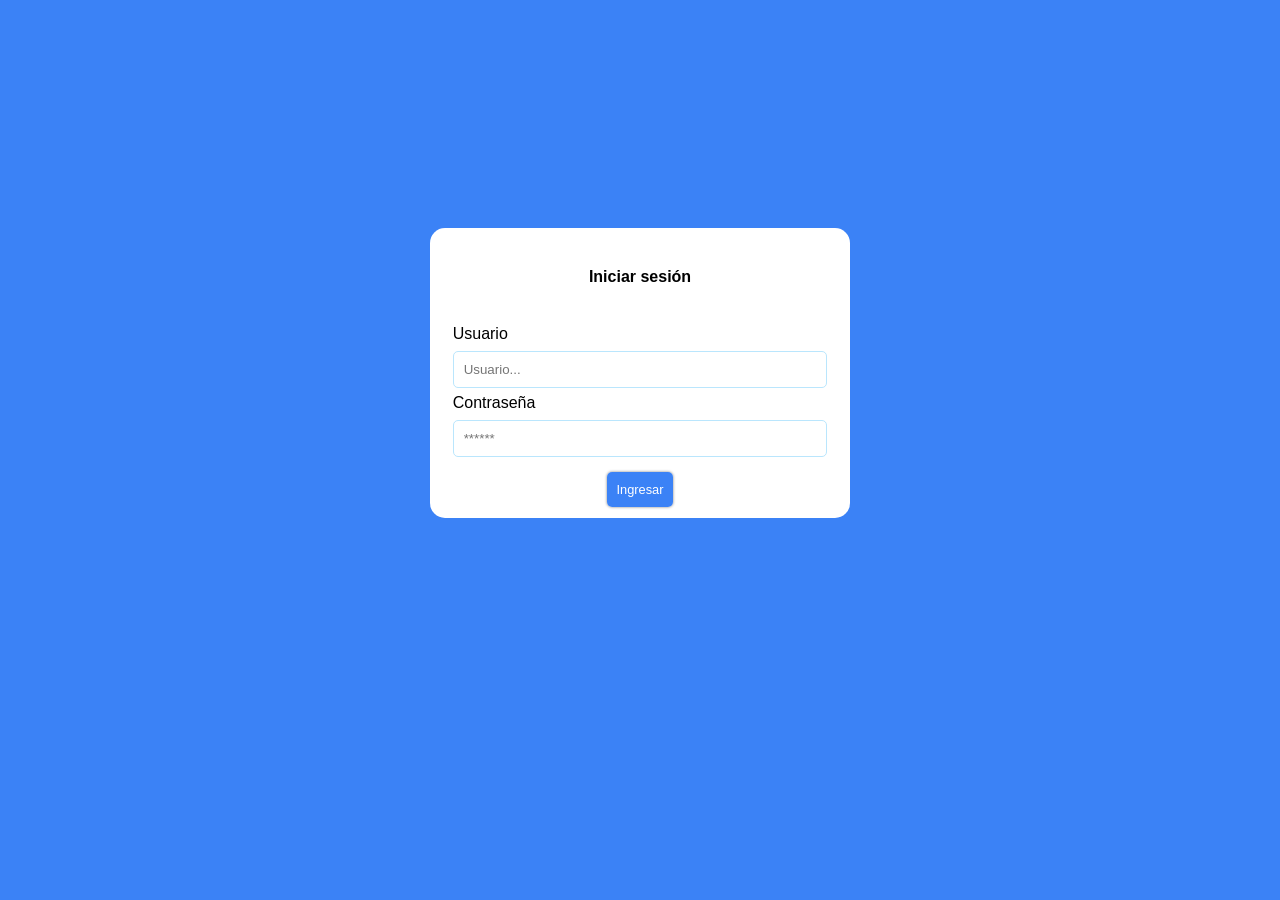
<file: login.html>
<!DOCTYPE html>
<html lang="es">
<head>
    <meta charset="UTF-8">
    <meta name="viewport" content="width=device-width, initial-scale=1.0">
    <title>Login</title>

    <link rel="stylesheet" href="css/estilos.css">

    <link rel="stylesheet" href="https://maxcdn.bootstrapcdn.com/font-awesome/4.7.0/css/font-awesome.min.css">
</head>
<body class="bg-blue">

    <div class="row">
        <div class="col"></div>
        <div class="col">
            <div class="card card-login txt-black">
                <div class="card-body">
                    <h4 class="center">Iniciar sesión</h4>
                    <br><br>
                    <div class="form-group">
                        <label for="usuario">Usuario</label>
                        <input type="text" id="usuario" class="form" placeholder="Usuario...">
                    </div>

                    <div class="form-group">
                        <label for="contrasena">Contraseña</label>
                        <input type="password" id="contrasena" class="form" placeholder="******">
                    </div>

                    <div class="center">
                        <a href="index.html" class="btn btn-nuevo">Ingresar</a>
                    </div>

                </div>
            </div>
        </div>
        <div class="col"></div>
    </div>

</body>
</html>
</file>
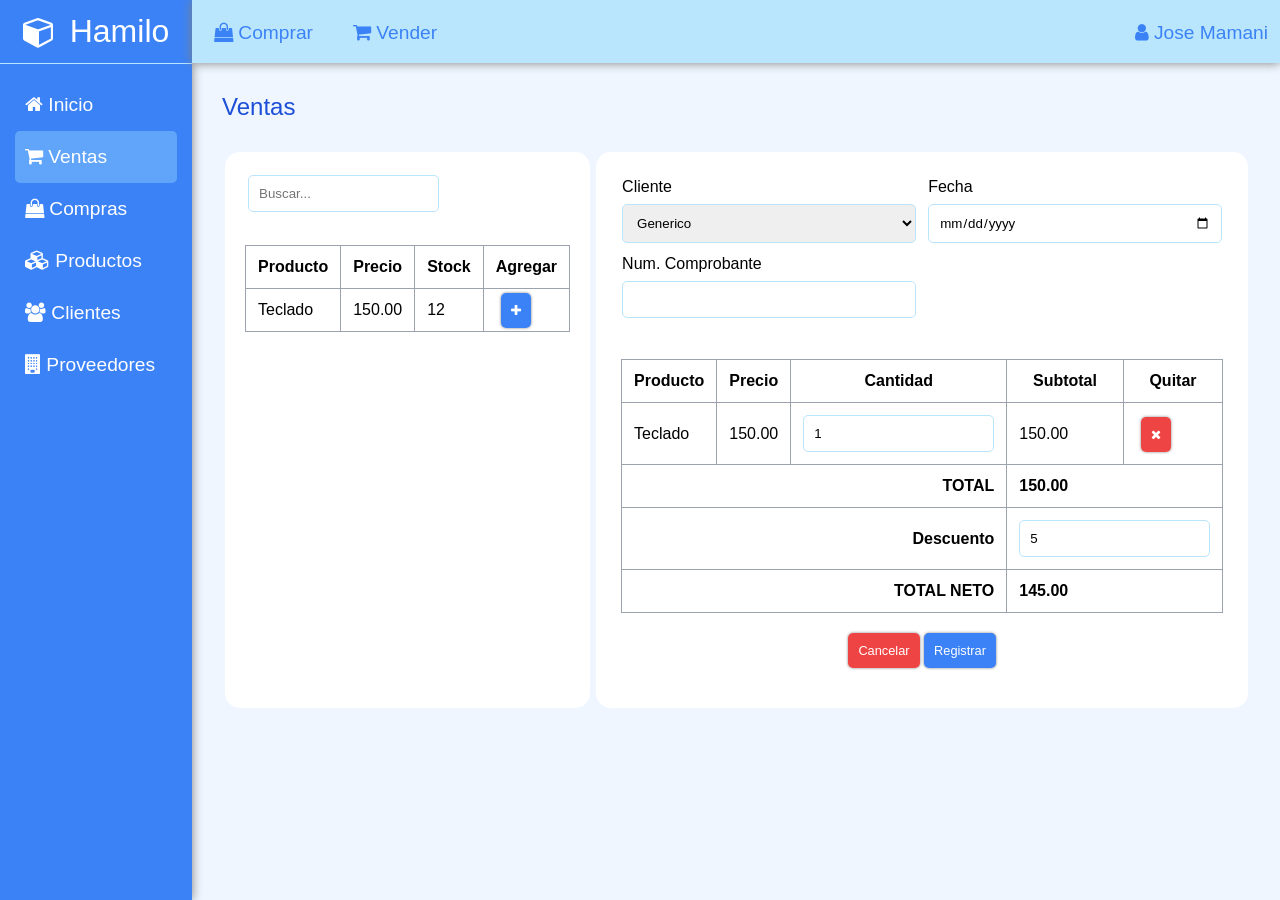
<file: ventasForm.html>
<!DOCTYPE html>
<html lang="es">

<head>
    <meta charset="UTF-8">
    <meta name="viewport" content="width=device-width, initial-scale=1.0">
    <title>Clase 10</title>

    <link rel="stylesheet" href="css/estilos.css">

    <link rel="stylesheet" href="https://maxcdn.bootstrapcdn.com/font-awesome/4.7.0/css/font-awesome.min.css">
</head>

<body>

    <div class="sidebar">
        <div class="side">
            <div class="brand">
                <i class="fa fa-cube"></i>
                <span>Hamilo</span>
            </div>
            <div class="menu">
                <ul>
                    <li class="menu-item">
                        <a href="index.html">
                            <i class="fa fa-home"></i>
                            Inicio
                        </a>
                    </li>
                    <li class="menu-item active">
                        <a href="ventas.html">
                            <i class="fa fa-shopping-cart"></i>
                            Ventas
                        </a>
                    </li>
                    <li class="menu-item ">
                        <a href="compras.html">
                            <i class="fa fa-shopping-bag"></i>
                            Compras
                        </a>
                    </li>
                    <li class="menu-item ">
                        <a href="productos.html">
                            <i class="fa fa-cubes"></i>
                            Productos
                        </a>
                    </li>
                    <li class="menu-item ">
                        <a href="clientes.html">
                            <i class="fa fa-users"></i>
                            Clientes
                        </a>
                    </li>
                    <li class="menu-item">
                        <a href="proveedores.html">
                            <i class="fa fa-building"></i>
                            Proveedores
                        </a>
                    </li>
                </ul>
            </div>
        </div>
    </div>

    <div class="navbar">
        <div class="nav-container">
            <div class="nav-left">
                <div class="nav-item">
                    <a href="comprasForm.html">
                        <i class="fa fa-shopping-bag"></i>
                        Comprar
                    </a>
                </div>
                <div class="nav-item">
                    <a href="ventasForm.html">
                        <i class="fa fa-shopping-cart"></i>
                        Vender
                    </a>
                </div>
            </div>
            <div class="nav-right">
                <span>
                    <i class="fa fa-user"></i>
                    Jose Mamani
                </span>
                <div class="btn-menu">
                    <i class="fa fa-list mobile-lista"></i>
                    <i class="fa fa-times mobile-cierre"></i>
                    <div class="mobile-menu">
                        <div class="mobile-menu-content">
                            <ul>
                                <li class="mobile-menu-item">
                                    <a href="index.html">
                                        <i class="fa fa-home"></i>
                                        Inicio
                                    </a>
                                </li>
                                <li class="mobile-menu-item mobile-active">
                                    <a href="ventas.html">
                                        <i class="fa fa-shopping-cart"></i>
                                        Ventas
                                    </a>
                                </li>
                                <li class="mobile-menu-item ">
                                    <a href="compras.html">
                                        <i class="fa fa-shopping-bag"></i>
                                        Compras
                                    </a>
                                </li>
                                <li class="mobile-menu-item ">
                                    <a href="productos.html">
                                        <i class="fa fa-cubes"></i>
                                        <span>Productos</span>
                                    </a>
                                </li>
                                <li class="mobile-menu-item ">
                                    <a href="clientes.html">
                                        <i class="fa fa-users"></i>
                                        Clientes
                                    </a>
                                </li>
                                <li class="mobile-menu-item">
                                    <a href="proveedores.html">
                                        <i class="fa fa-building"></i>
                                        Proveedores
                                    </a>
                                </li>
                            </ul>
                        </div>
                    </div>
                </div>
            </div>
        </div>
    </div>

    <div class="container container-cv">

        <div class="content">
            <h3 class="title">Ventas</h3>

            <div class="row row-sm">
                <div class="col ">
                    <div class="card m3">
                        <div class="card-body">
                            <div class="row">
                                <div class="col">
                                    <input type="text" placeholder="Buscar..." class="form">
                                </div>
                                <div class="col"></div>
                            </div>
        
                            <div class="table-container">
                                <table class="table">
                                    <thead>
                                        <tr>
                                            <th width="50%">Producto</th>
                                            <th >Precio</th>
                                            <th >Stock</th>
                                            <th width="10%">Agregar</th>
                                        </tr>
                                    </thead>
                                    <tbody>
                                        <tr>
                                            <td>Teclado</td>
                                            <td>150.00</td>
                                            <td>12</td>
                                            <td>
                                                <a href="" class="btn btn-show m5">
                                                    <i class="fa fa-plus"></i>
                                                </a>
                                            </td>
                                        </tr>
                                    </tbody>
                                </table>
                            </div>
                        </div>
                    </div>
                </div>
                <div class="col">
                    <div class="card">
                        <div class="card-body">
                            <div class="row">
                                <div class="col">
                                    <div class="form-group">
                                        <label for="Cliente">Cliente</label>
                                        <select name="Cliente" id="Cliente" class="form">
                                            <option value="Generico">Generico</option>
                                            <option value="Pepito Perez">Pepito Perez</option>
                                        </select>
                                    </div>
                                </div>
                                <div class="col">
                                    <div class="form-group">
                                        <label for="fecha">Fecha</label>
                                        <input type="date" id="fecha" class="form">
                                    </div>
                                </div>
                            </div>
                            <div class="row">
                                <div class="col">
                                    <div class="form-group">
                                        <label for="numComprobante">Num. Comprobante</label>
                                        <input type="text" id="numComprobante" class="form">
                                    </div>
                                </div>
                                <div class="col"></div>
                            </div>

                            <div class="m5">
                                <div class="table-container">
                                    <table class="table">
                                        <thead>
                                            <tr>
                                                <th width="50%">Producto</th>
                                                <th width="10%">Precio</th>
                                                <th width="15%">Cantidad</th>
                                                <th width="10%">Subtotal</th>
                                                <th width="10%">Quitar</th>
                                            </tr>
                                        </thead>
                                        <tbody>
                                            <tr>
                                                <td>Teclado</td>
                                                <td>150.00</td>
                                                <td>
                                                    <input type="number" value="1" class="form" placeholder="Cantidad">
                                                </td>
                                                <td>150.00</td>
                                                <td>
                                                    <a href="" class="btn btn-delete m5">
                                                        <i class="fa fa-times"></i>
                                                    </a>
                                                </td>
                                            </tr>
                                        </tbody>
                                        <tfoot>
                                            <tr>
                                                <th colspan="3" align="right">TOTAL</th>
                                                <th colspan="2" align="left" >150.00</th>
                                            </tr>
                                            <tr>
                                                <th colspan="3" align="right">Descuento</th>
                                                <th colspan="2" align="left" >
                                                    <input type="number" value="5" class="form" placeholder="Desceunto">
                                                </th>
                                            </tr>
                                            <tr>
                                                <th colspan="3" align="right">TOTAL NETO</th>
                                                <th colspan="2" align="left" >145.00</th>
                                            </tr>
                                        </tfoot>
                                    </table>
                                </div>
                            </div>

                            <div class="center">
                                <a href="ventas.html" class="btn btn-delete">Cancelar</a>
                                <button class="btn btn-nuevo">Registrar</button>
                            </div>

                        </div>
                    </div>
                </div>
            </div>

        </div>

    </div>

</body>

</html>
</file>
<file: css/estilos.css>
:root {
    --color-primario: #3b82f6;  
    --color-secundario: #60a5fa;
    --color-terciario: #bae6fd;    
    --color-cuarto: #1d4ed8;
    --color-quinto: #eff6ff;
    --color-amarillo: #facc15;
    --color-rojo: #ef4444;
    --color-verde: #22c55e;
    --color-indigo: #6366f1;
    --color-gris: #9ca3af;
}

* {
    margin: 0;
    font-family: sans-serif;
}

.sidebar {
    width: 15vw;
    height: 100vh;

    background-color: var(--color-primario);
    box-shadow: 0px 0px 10px 0px gray;
    position: absolute;
    z-index: 1;
}

.navbar {
    width: 85vw;
    height: 7vh;

    background-color: var(--color-terciario);
    position: absolute;
    top: 0px;
    left: 15vw;

    box-shadow: 0px 0px 10px 0px gray;

    z-index: 1;
}

.brand {
    height: 7vh;

    font-size: 2rem;
    color: white;
    
    display: flex;
    justify-content: center;
    align-items: center;
    gap: 15px;

    border-bottom: 1px solid var(--color-terciario);
}

.menu {
    padding: 15px;
}

.menu > ul {
    list-style: none;
    margin-left: 0;
    padding-left: 0;
}

.menu-item {
    padding: 10px;
    padding-top: 15px;
    padding-bottom: 15px;
}

.menu-item:hover {
    background-color: var(--color-secundario);
    border-radius: 5px;
    cursor: pointer;
}

.menu-item > a {
    color: white;
    text-decoration: none;
    font-size: 1.2rem;
}

.active {
    background-color: var(--color-secundario) !important;
    border-radius: 5px;
    cursor: pointer;
}


.nav-container {
    display: flex;
    justify-content: space-between;
    align-items: center;
    padding: 3px;
    margin: 1vh;
}   

.nav-left {
    display: flex;
    align-items: center;
    gap: 20px;
}

.nav-item {
    padding: 10px;
}

.nav-item > a {
    text-decoration: none;
    color: var(--color-primario);
    font-size: 1.2rem;
}


.nav-item:hover {
    background-color: var(--color-secundario);
    cursor: pointer;
    border-radius: 5px;
    color: white;
}
.nav-item > a:hover {
    color: white;
}

.nav-right {
    color: var(--color-primario);
    font-size: 1.2rem;

    display: flex;
    justify-content: center;
    align-items: center;
}

.nav-right:hover {
    color: var(--color-cuarto);
}


.container {
    width: 85vw;
    height: 93vh;
    background-color: var(--color-quinto);
    position: absolute;
    top: 7vh;
    left: 15vw;
    overflow-y: auto;
}                                 

.content {
    margin: 30px;
}

.title {
    color: var(--color-cuarto);
    font-weight: 400;
    font-size: 1.5rem;
}

.card {
    background-color: white;
    width: 100%;
    height: 100%;
    border-radius: 15px;
    margin-top: 20px;
}

.card-body {
    padding: 20px;
}


.row {
    display: flex;
    justify-content: space-between;
    /* gap: 10px; */
    /* flex-wrap: wrap; */
}

.col {
    flex: 50%;
    padding: 3px;
}

.form {
    border-radius: 5px;
    border: 1px solid var(--color-terciario);
    padding: 10px;
    width: auto;
}

.right {
    display: flex;
    justify-content: end;
}

.btn {
    padding: 10px;
    border-radius: 5px;
    text-decoration: none;
    color:white;
    border: none;
    box-shadow: 0px 0px 3px 0px gray;
    cursor: pointer;
    font-size: 0.8rem;
}

.btn-nuevo {
    background-color: var(--color-primario);
    
}

.table-container {
    overflow-x: auto;
}

.table{
    width: 100%;
    margin-top: 30px;
    border-collapse: collapse;
}

th, td {
    border: 1px solid var(--color-gris);
    padding: 12px;
}

.btn-show {
    background-color: var(--color-primario);
}

.btn-edit {
    background-color: var(--color-amarillo);
}

.btn-delete {
    background-color: var(--color-rojo);
}

.m5 {
    margin: 5px;
}

.my-5 {
    margin-top: 5px;
}

.bg-blue {
    background-color: var(--color-primario);
    color: white;
}

.bg-green {
    background-color: var(--color-verde);
    color: white;
}
.bg-indigo {
    background-color: var(--color-indigo);
    color: white;
}
.card-icon {
    font-size: 2.5rem !important;
    color: rgba(255, 255, 255, 0.7);
}
.card-icon:hover {
    color: rgba(255, 255, 255, 0.8);
}
.flex-column {
    display: flex;
    flex-direction: column;
}
.number {
    font-size: 1.5rem;
    font-weight: 600;
}

.btn-menu {
    background-color: transparent;
    color: var(--color-primario);
    font-size: 1.5rem;
    margin: 0;
    padding: 5px;
    border: none;
    cursor: pointer;
    display: none;
}

.btn-menu:hover {
    border-radius: 5px;
    background-color: var(--color-secundario);
    color: white;
}

.mobile-cierre {
    display: none !important;
}

.form-group {
    width: auto;
    padding: 3px;
    display: flex;
    flex-direction: column;
    gap: 8px; 
}

.col-8 {
    min-width: 45vw;
}

.row-sm {
    margin-top: 8px;
}

.center {
    margin-top: 20px;
    text-align: center;
    align-items: center;
}

/* HOY */
.acciones {
    display: flex;
    margin: 0px;
}

#chart {
    width: 100%;
}

#chart-productos {
    width: 80%;
}

/* para login */
.txt-black {
    color: black;
}

.card-login {
    margin-top: 25vh;
    height: auto !important;
}


@media (width <= 800px) {

    #chart-productos {
        width: 100%;
    }

    
    .sidebar {
        width: 0vw;
        display: none;
    }
    
    .navbar {
        width: 100vw;
        top: 0px;
        left: 0vw;
    }

    .container {
        width: 100vw;
        height: 100%;
        top: 7vh;
        left: 0vw;
    } 


    .nav-right > span {
        display: none;
    }

    .btn-menu{
        display: block;
    }

    /* para menu mobile */
    .mobile-menu {
        width: 100vw;
        height: 93vh;
        background-color: rgba(0, 0, 0, 0.3);
        position: absolute;
        left: 0vw;
        top: 7vh;
        display: none;
    }

    .mobile-menu-content {
        margin: 15px;
        background-color: white;
        border-radius: 15px;
        padding: 20px;
    }

    .mobile-menu-content > ul {
        list-style: none;
        padding-left: 0px;
    }

    .mobile-menu-item {
        padding: 15px;
        background-color: var(--color-quinto);
        border-radius: 5px;
        margin: 3px;
        color: var(--color-primario);
    }

    .mobile-active {
        background-color: var(--color-secundario) !important;
        border-radius: 5px;
        cursor: pointer;
    }

    .mobile-menu-item > a {
        color: inherit;
        text-decoration: none;
    }

    .mobile-active a {
        color: white !important;
    }

    .btn-menu:hover .mobile-menu {
        display: block;
    }

    .btn-menu:hover .mobile-cierre {
        display: block !important;
    }

    .btn-menu:hover .mobile-lista {
        display: none !important;
    }



    .row-sm {
        margin-top: 5px;
        gap: 8px;
        flex-direction: column;
    }
    .col-8 {
        min-width: 100%;
    }

/* HOY */
    .container-cv {
        height: auto !important;
    }

    .form {
        padding: 5px;
    }


}

@media (width > 800px) and (width <= 1086px) {
    .sidebar {
        width: 15vw;
        display: block;
    }

    .menu-item > a {
        display: flex;
        align-items: center;
        justify-content: center;
        flex-direction: column;
        flex-wrap: wrap;
    }

    .brand > span {
        display: none !important;
    }
}
</file>
